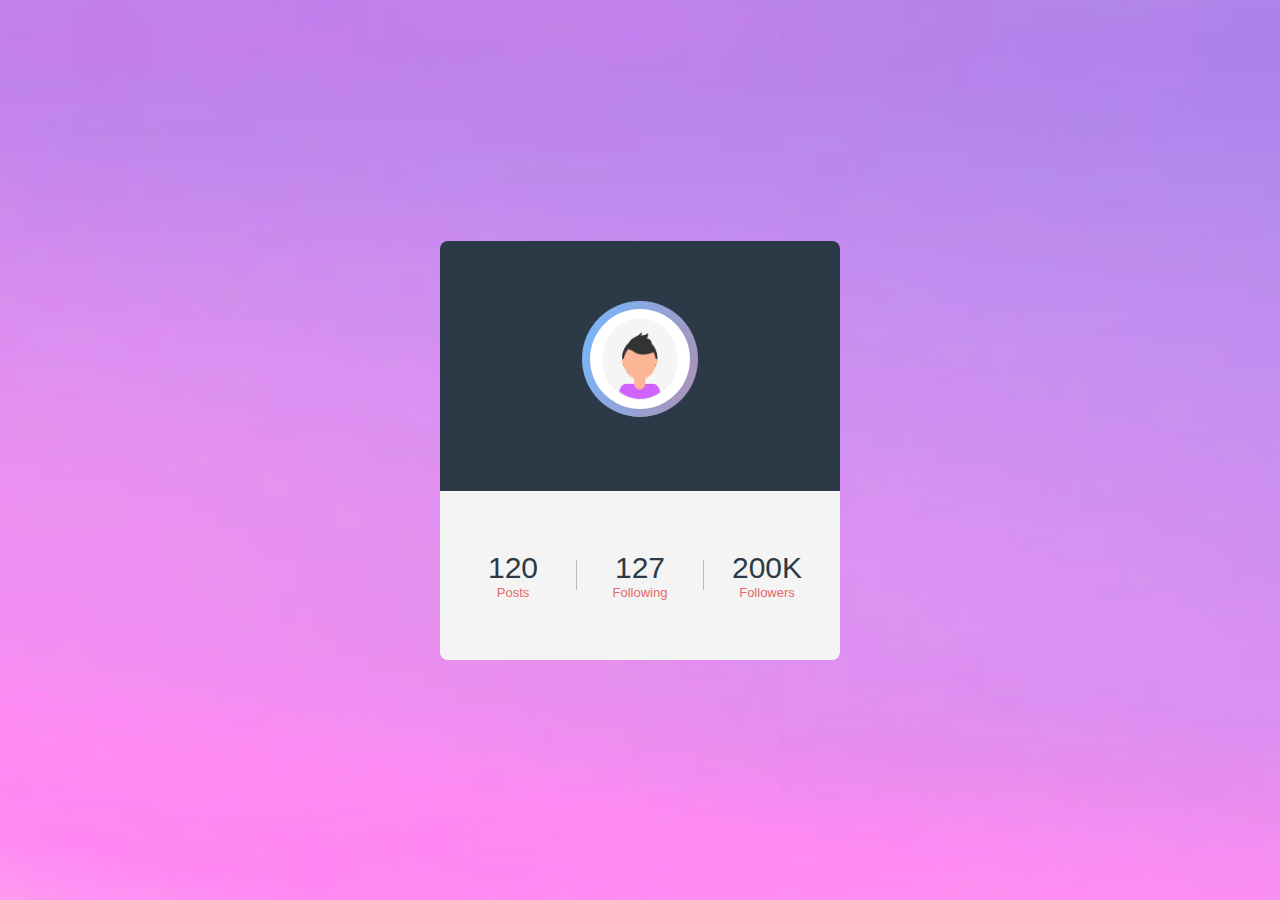
<file: modal/card/user.html>
<!DOCTYPE html>
<html lang="en">
<head>
    <meta charset="UTF-8">
    <meta name="viewport" content="width=device-width, initial-scale=1.0">
    <title></title>
    
<link rel="stylesheet" href="https://cdnjs.cloudflare.com/ajax/libs/font-awesome/5.14.0/css/all.min.css">
    <link rel="stylesheet" href="style.css">
</head>
<body>
    <div class="profile-card">
        <div class="card-header">
            <div class="pic">
                <img  src="pic.png" alt="">
            </div>
            <div class="name"></div>
            <div class="desc"></div>
        <!-- <div class="sm">
            <a href="#" class="fab fa-facebook-f"></a>
            <a href="#" class="fab fa-twitter"></a>
            <a href="#" class="fab fa-instagram"></a>
            <a href="#" class="fab fa-youtube"></a>
        </div> -->
        <!-- <a href="#" class="contact-btn">Contact Me</a> -->
        </div>
        <div class="card-footer">
            <div class="numbers">
                <div class="item">
                <span>120</span>
                Posts
                </div>
                <div class="border"></div>
                <div class="item">
                    <span>127</span>
                    Following
                </div>
                <div class="border"></div>
                <div class="item">
                    <span>200K</span>
                    Followers
                </div>
            </div>
        </div>
    </div>
</body>
</html>
</file>
<file: modal/card/style.css>
*{
  margin: 0;
  padding: 0;
  font-family:"ubuntu" ,sans-serif ;
  box-sizing: border-box;
  text-decoration: none;
}

body{
  height:100vh ;
  background:url(bg1.png) no-repeat center;
 background-size: cover;
 display: flex;
 justify-content: center;
  align-items: center;
}
.profile-card{
  width: 400px;
  text-align: center;
  border-radius: 8px;
  overflow: hidden;
}
.card-header{
background-color: #2c3a47;
padding: 60px 40px;
}

.pic{
  display: inline-block;
  padding: 8px;
  background:linear-gradient(110deg ,#74b9ff,#e66767);
  margin: auto;
  border-radius: 50%;
  background-size: 200% 200%;
  animation: animated-gradient 2s linear infinite;
}

@keyframes  animated-gradient {
  25%
  {
  background-position: left bottom;
}
50%{
  background-position : right bottom
}
75%{
  background-position : right top;
}
100%{
  background-position : right top;
}
}

.pic img{ 
  display: block;
  width: 100px;
  height: 100px;
  border-radius: 50%;
}


.name{
color:#f2f2f2;
font-size: 28px;
font-weight: 600;
margin: 10px 0;
}

.desc{
  font-size: 18px;
  color: #e66767;
}
.sm{
  display: flex;
  justify-content: center;
  margin: 20px 0;
  
}

.sm a{

  color: #f2f2f2;
  width: 56px;
  font-size: 22px;
  transition: .3s linear;
}

.sm a:hover{
  color:#e66767;
}

.contact-btn{
  display: inline-block;
  padding: 12px 50px;
  color: #e66767;
  border: 2px soloid #e66767;
  border-radius: 6px ;
  margin-top:16px;
  transition: .3s linear;
}

.contact-btn:hover{
  background: #e66767;
  color: #f2f2f2;
}

.card-footer{
  background: #f4f4f4;
  padding:60px 10px;

}

.numbers{
  display: flex;
  align-items: center;
}

.item{
  flex: 1;
 text-transform :upper;
 font-size: 13px;
 color:#e66767;

}

.item span{
  display: block;
  color: #2c3a47;
  font-size: 30px;
}

.border{
  width: 1px;
  height:30px ;
  background:#bbb ;
}
</file>
